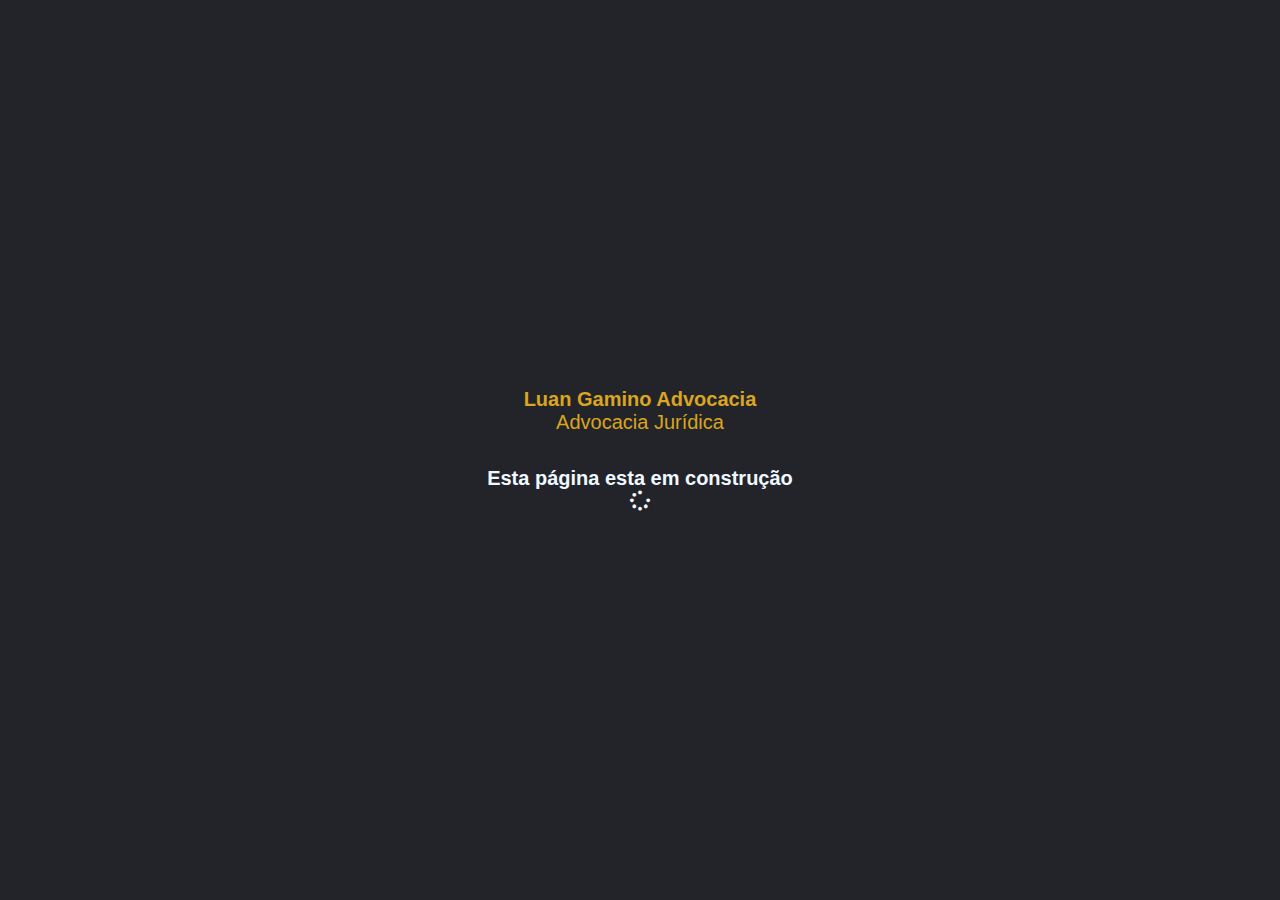
<file: index.html>
<!DOCTYPE html>
<html lang="pt-br">

<head>
    <meta charset="UTF-8">
    <meta name="viewport" content="width=device-width, initial-scale=1.0">
    <title>Luan Gamino Advocacia</title>
    <link rel="stylesheet" href="style.css">
    <link rel="stylesheet" href="https://cdnjs.cloudflare.com/ajax/libs/font-awesome/5.15.3/css/all.min.css">
</head>

<body>

    <div>
        <h1>Luan Gamino Advocacia</h1>
        <p>Advocacia Jurídica</p>
        <br>
        <br>
        <br>
        <h3>Esta página esta em construção
            <br>
            <i class="fas fa-spinner"></i>
        </h3>
    </div>

    <script src="script.js"></script>
</body>

</html>
</file>
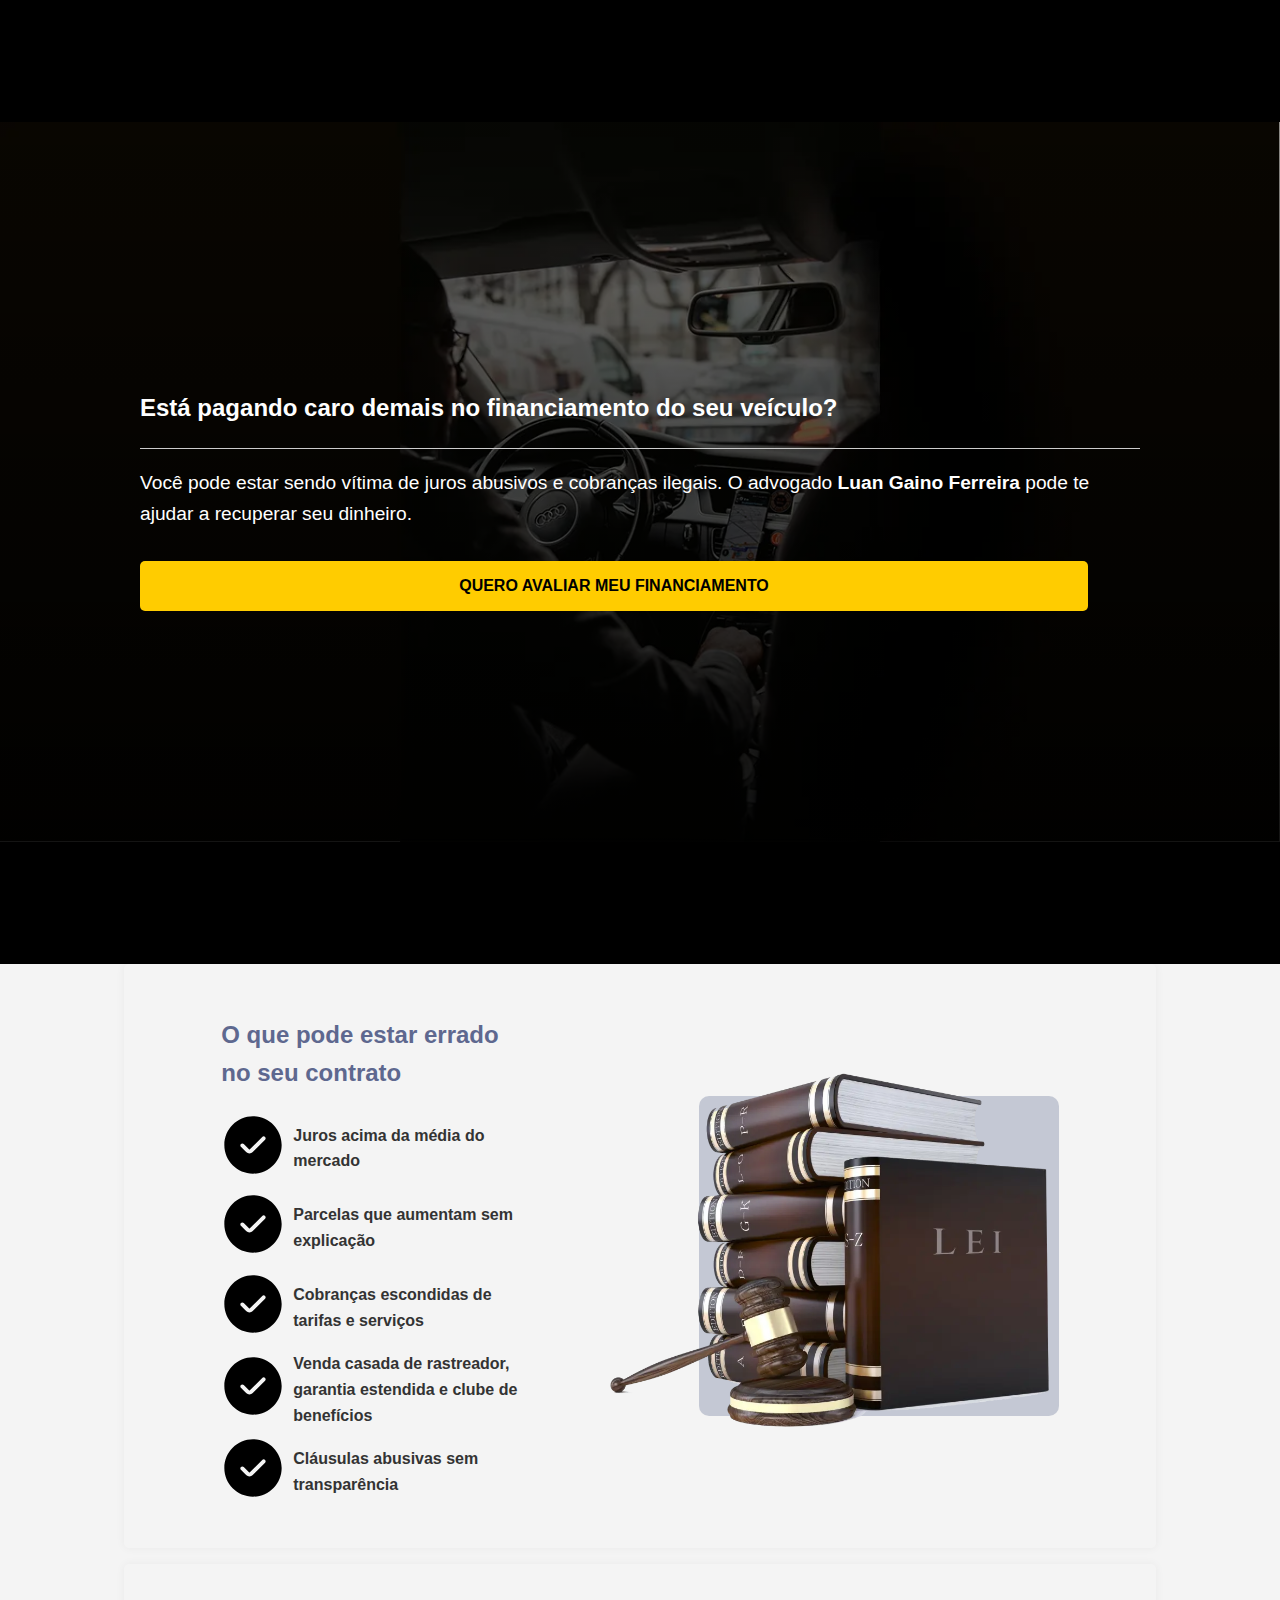
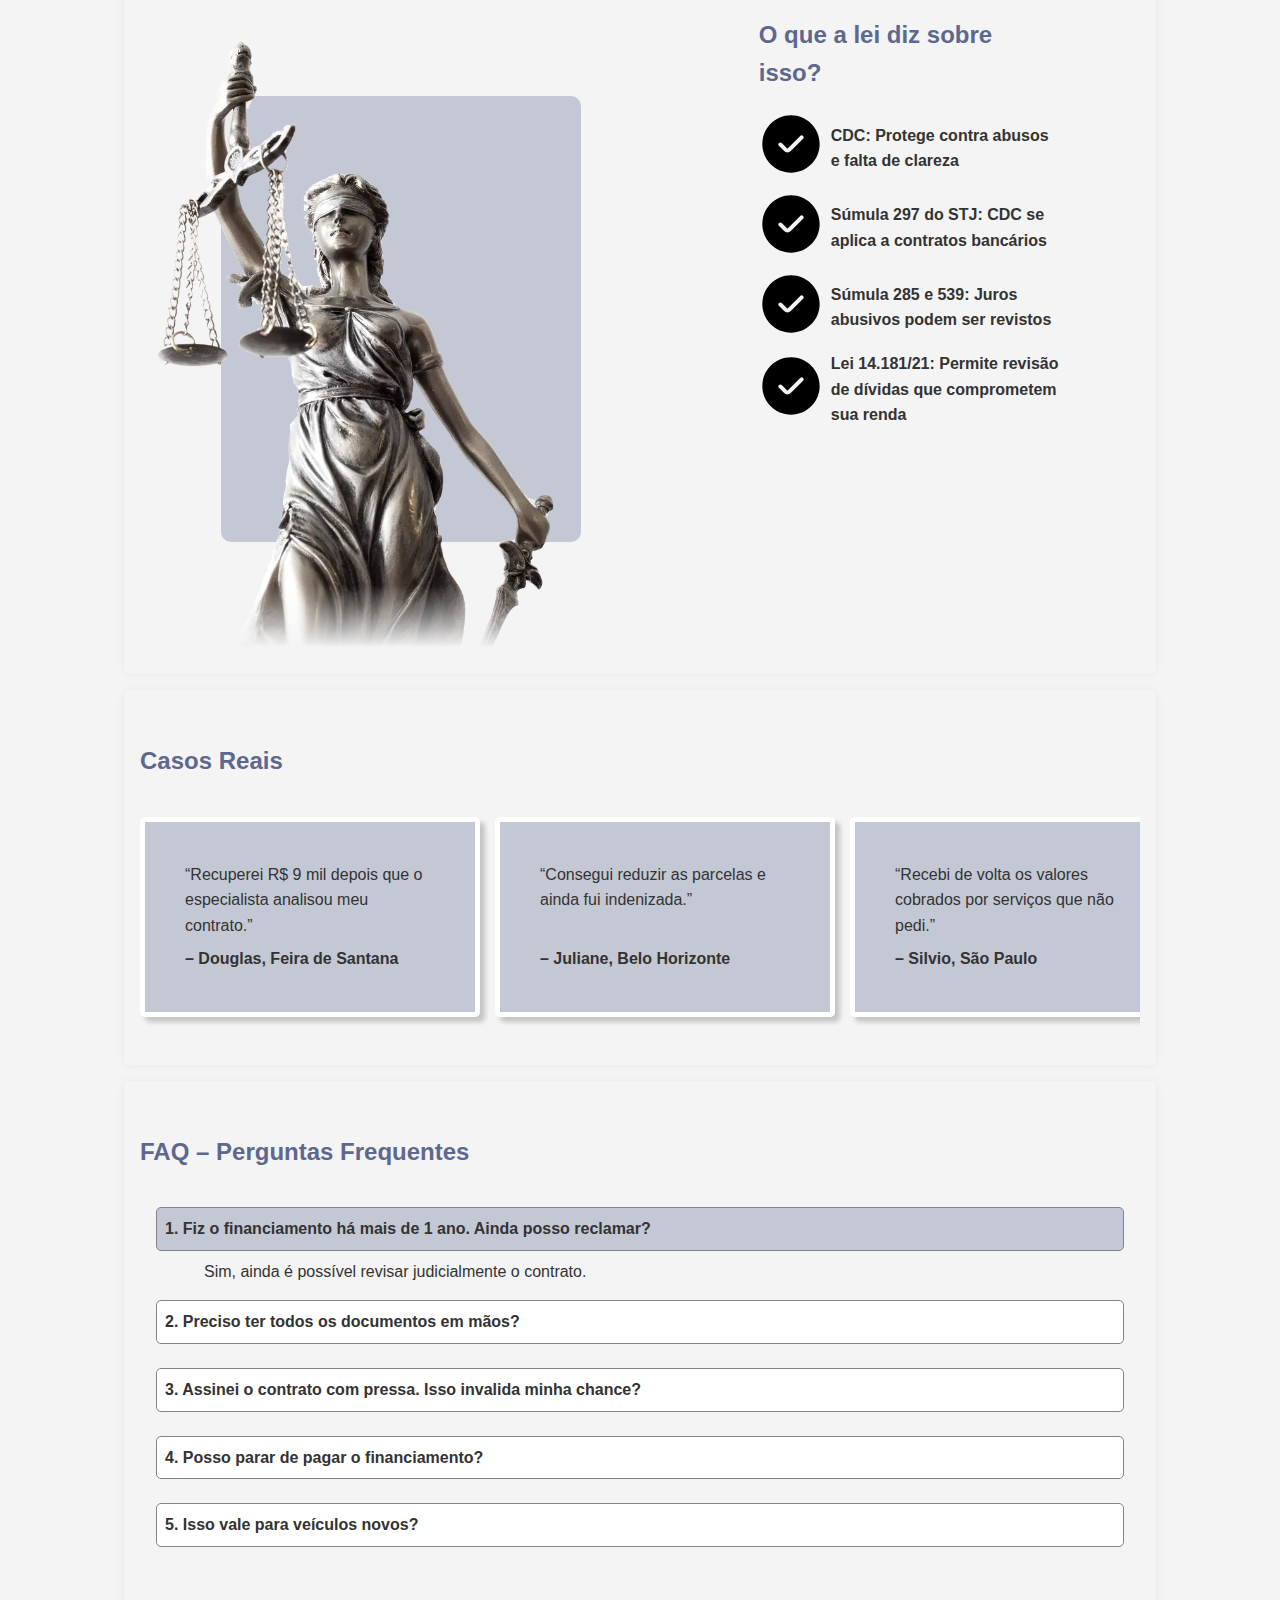
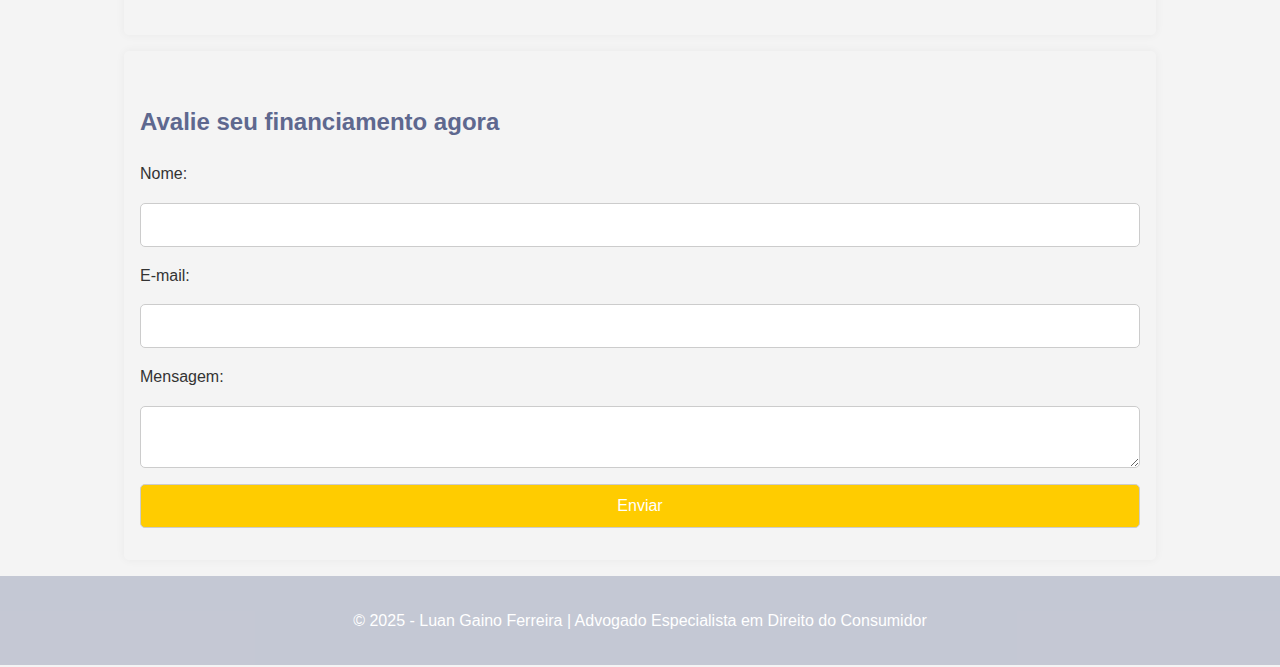
<file: financiamento/index.html>
<!DOCTYPE html>
<html lang="pt-BR">

<head>
    <meta charset="UTF-8">
    <meta name="viewport" content="width=device-width, initial-scale=1.0">
    <meta name="description"
        content="Avaliação gratuita de financiamento de veículo com possíveis juros abusivos. Saiba se você pode ser indenizado com o advogado Luan Gaino Ferreira.">
    <title>Revisão de Financiamento - Dr. Luan Gaino Ferreira</title>
    <link rel="stylesheet" href="style.css">
</head>

<body>
    <header>
            <div class="container">
            <h1>Está pagando caro demais no financiamento do seu veículo?</h1>
            <p>Você pode estar sendo vítima de juros abusivos e cobranças ilegais. O advogado <strong>Luan Gaino
                    Ferreira</strong> pode te ajudar a recuperar seu dinheiro.</p>
            <a href="#formulario" class="cta">QUERO AVALIAR MEU FINANCIAMENTO</a>
        </div>
        
    </header>

    <section id="wrong">
        <ul>
            <h2>O que pode estar errado no seu contrato</h2>
            <li>Juros acima da média do mercado</li>
            <li>Parcelas que aumentam sem explicação</li>
            <li>Cobranças escondidas de tarifas e serviços</li>
            <li>Venda casada de rastreador, garantia estendida e clube de benefícios</li>
            <li>Cláusulas abusivas sem transparência</li>
        </ul>
        <div class="container">
            <img src="img/laws-book.webp" alt="">
        </div>
    </section>

    <section id="laws">
        <div class="container"> 
            <img class="statue" src="img/statue.webp" alt="">
        </div>
        <ul>
            <h2>O que a lei diz sobre isso?</h2>
            <li>CDC: Protege contra abusos e falta de clareza</li>
            <li>Súmula 297 do STJ: CDC se aplica a contratos bancários</li>
            <li>Súmula 285 e 539: Juros abusivos podem ser revistos</li>
            <li>Lei 14.181/21: Permite revisão de dívidas que comprometem sua renda</li>
        </ul>
    </section>

    <section id="cases">
        <h2>Casos Reais</h2>
        <div id="testimonials">
            <blockquote>“Recuperei R$ 9 mil depois que o especialista analisou meu contrato.”
                <span>– Douglas, Feira de Santana</span>
            </blockquote>
            <blockquote>“Consegui reduzir as parcelas e ainda fui indenizada.”
                <span>– Juliane, Belo Horizonte</span>
            </blockquote>
            <blockquote>“Recebi de volta os valores cobrados por serviços que não pedi.”
                <span>– Silvio, São Paulo</span>
            </blockquote>
            <blockquote>“Recuperei R$ 9 mil depois que o especialista analisou meu contrato.”
                <span>– Douglas, Feira de Santana</span>
            </blockquote>
            <blockquote>“Consegui reduzir as parcelas e ainda fui indenizada.”
                <span>– Juliane, Belo Horizonte</span>
            </blockquote>
            <blockquote>“Recebi de volta os valores cobrados por serviços que não pedi.”
                <span>– Silvio, São Paulo</span>
            </blockquote>
            <blockquote>“Recuperei R$ 9 mil depois que o especialista analisou meu contrato.”
                <span>– Douglas, Feira de Santana</span>
            </blockquote>
            <blockquote>“Consegui reduzir as parcelas e ainda fui indenizada.”
                <span>– Juliane, Belo Horizonte</span>
            </blockquote>
            <blockquote>“Recebi de volta os valores cobrados por serviços que não pedi.”
                <span>– Silvio, São Paulo</span>
            </blockquote>
        </div>
    </section>

    <section>
        <h2>FAQ – Perguntas Frequentes</h2>
        <dl>
            <dt class="open">1. Fiz o financiamento há mais de 1 ano. Ainda posso reclamar?</dt>
            <dd class="openQuestion">Sim, ainda é possível revisar judicialmente o contrato.</dd>

            <dt>2. Preciso ter todos os documentos em mãos?</dt>
            <dd>Não. Com carnê, extrato ou comprovantes já é possível começar a análise.</dd>

            <dt>3. Assinei o contrato com pressa. Isso invalida minha chance?</dt>
            <dd>Não. A lei protege o consumidor mesmo em casos de assinatura sem leitura completa.</dd>

            <dt>4. Posso parar de pagar o financiamento?</dt>
            <dd>Não sem orientação jurídica. Mas é possível pedir a suspensão judicialmente.</dd>

            <dt>5. Isso vale para veículos novos?</dt>
            <dd>Sim. Vale tanto para carros novos quanto usados.</dd>
        </dl>
    </section>

    <section id="formulario">
        <h2>Avalie seu financiamento agora</h2>
        <form onsubmit="return enviarFormulario();">
            <label for="nome">Nome:</label>
            <input type="text" id="nome" name="nome" required>
            <label for="email">E-mail:</label>
            <input type="email" id="email" name="email" required>
            <label for="mensagem">Mensagem:</label>
            <textarea id="mensagem" name="mensagem" required></textarea>
            <button type="submit" onclick="window.location.href='https://wa.me/5517991477856?text=Ol%C3%A1%2C%20gostaria%20de%20saber%20mais%20sobre%20o%20financiamento%20do%20meu%20ve%C3%ADculo'">Enviar</button>
        </form>
    </section>

    <footer>
        <p>&copy; 2025 - Luan Gaino Ferreira | Advogado Especialista em Direito do Consumidor</p>
    </footer>

    <script src="script.js"></script>
</body>

</html>
</file>
<file: style.css>
* {
    margin: 0;
    padding: 0;
    box-sizing: border-box;
    font-family: 'Poppins', sans-serif;
}

body {
    display: flex;
    justify-content: center;
    align-items: center;
    min-height: 100vh;
    background: #23242a;
    color: goldenrod;
}

html {
    font-size: 62.5%;
}

h1, p {
    text-align: center;
    font-size: 2rem;
}

h3 {
    font-size: 2rem;
    text-align: center;
    color: aliceblue;

    & i {
        color: aliceblue;
        font-size: 2rem;
        animation: rotate 1s linear infinite;
    }
}

@keyframes rotate {
    0% {
        transform: rotate(0deg);
    }
    100% {
        transform: rotate(360deg);
    }
}
</file>
<file: financiamento/style.css>
body {
    font-family: Arial, sans-serif;
    line-height: 1.6;
    margin: 0;
    padding: 0;
    background-color: #f4f4f4;
    color: #333;
}

header {
    background-image: linear-gradient(#0005, #000), url('img/cover.webp'),
        linear-gradient(#000, #000);
    background-size: contain;
    background-position: right center;
    background-repeat: no-repeat;
    height: 100vh;
    text-align: center;
    padding: 2rem 1rem;
    color: #fff !important;
    display: flex;
    flex-direction: row;
    justify-content: center;
    align-items: center;
    flex-wrap: wrap;
    text-align: left;
}

header h1 {
    color: #fff;
    font-size: 1.5rem;
    margin-bottom: 1rem;
    border-bottom: #ccc solid 1px;
    padding: 20px 0;
}

header p {
    font-size: 1.2rem;
    margin-bottom: 2rem;
}

.cta {
    display: inline-block;
    padding: 0.75rem 1.5rem;
    background: #ffcc00;
    color: #000;
    text-decoration: none;
    font-weight: bold;
    border-radius: 5px;
    text-align: center;
    width: 90%;
    transition: .3s ease-in-out;

    &:hover {
        background: #928038;
    }
}

section {
    padding: 2rem 1rem;
    max-width: min(1000px, 100%);
    margin: auto;
    margin-bottom: 1rem;
    border-radius: 5px;
    box-shadow: 0 0 10px rgba(0, 0, 0, 0.05);
}

h1,
h2 {
    color: #5e688f;
}

ul {
    list-style: none;
    margin: 0;
    padding: 0;


    & li {
        margin-bottom: 0.5rem;

        display: flex;
        flex-direction: row;
        align-items: center;
        justify-content: flex-start;
        font-weight: 600;

        &::before {
            content: url('img/check-2.svg');
            margin-right: 0.5rem;
        }
    }
}

.container {
    width: min(1000px, 100%);
    margin: auto;
    padding: 2rem 1rem;
}

#cases {

    & #testimonials {
        display: flex;
        flex-direction: row;
        gap: 15px;
        overflow: auto;
        justify-content: space-between;

        &::-webkit-scrollbar {
            display: none;
        }

        & blockquote {
            display: grid;
            grid-template-rows: 1fr;
            min-width: 250px;
            border-radius: 5px;
            max-width: 250px;
            margin: 1rem 0;
            background: #5e688f50;
            border: 5px solid #fff;
            padding: 40px;
            box-shadow: 5px 5px 5px #0003;
            animation: infiniteScroll 10s linear infinite;

            & span {
                display: block;
                margin-top: 0.5rem;
                font-weight: bold;
            }
        }
    }
}

#wrong,
#laws {
    display: flex;
    flex-direction: row;
    flex-wrap: wrap;
    gap: 15px;
    overflow: auto;
    justify-content: space-around;

    & ul {
        width: 300px;
    }

    & .container {
        align-items: center;
        justify-content: center;
        background-color: #5e688f50;
        border-radius: 10px;
        margin: 100px 0;
        padding: 30px;
        width: min(300px, 100%);
        align-items: center;
        justify-content: center;

        & img {
            width: 100%;
            margin: auto auto -30px -50px;
            display: block;
            scale: 1.5;

        }

        & .statue {
            mask-image: linear-gradient(to top, transparent 0, #000 10%);
        }

    }
}

@keyframes infiniteScroll {
    0% {
        transform: translateX(0);
    }

    100% {
        transform: translateX(-1048px);
    }
}

form {
    display: flex;
    flex-direction: column;
    gap: 1rem;
}

input,
textarea,
button {
    padding: 0.75rem;
    font-size: 1rem;
    border: 1px solid #ccc;
    border-radius: 5px;
}

button {
    background-color: #ffcc00;
    color: #fff;
    cursor: pointer;
    transition: .3s ease-in-out;
}

button:hover {
    background-color: #ac963d;
}


dl {
    margin: 1rem 0;
    padding: 1rem;


    dt {
        font-weight: bold;
        border: 1px solid #858585;
        background: #fff;
        padding: 0.5rem;
        z-index: 999;
        position: relative;
        border-radius: 5px;
        transition: .3s ease-in-out;
        cursor: pointer;

        &.open {
            background: #5e688f50;
        }

    }

    dd {
        margin-bottom: 0.5rem;
        height: 0;
        padding: 0.5rem;
        overflow: hidden;
        position: relative;
        top: -10px;
        opacity: 0;
        transition: .3s ease-in-out;

        &.openQuestion {
            height: auto;
            top: 0;
            opacity: 1;
        }
    }
}

footer {
    text-align: center;
    padding: 1rem;
    background: #5e688f50;
    color: white;
}
</file>
